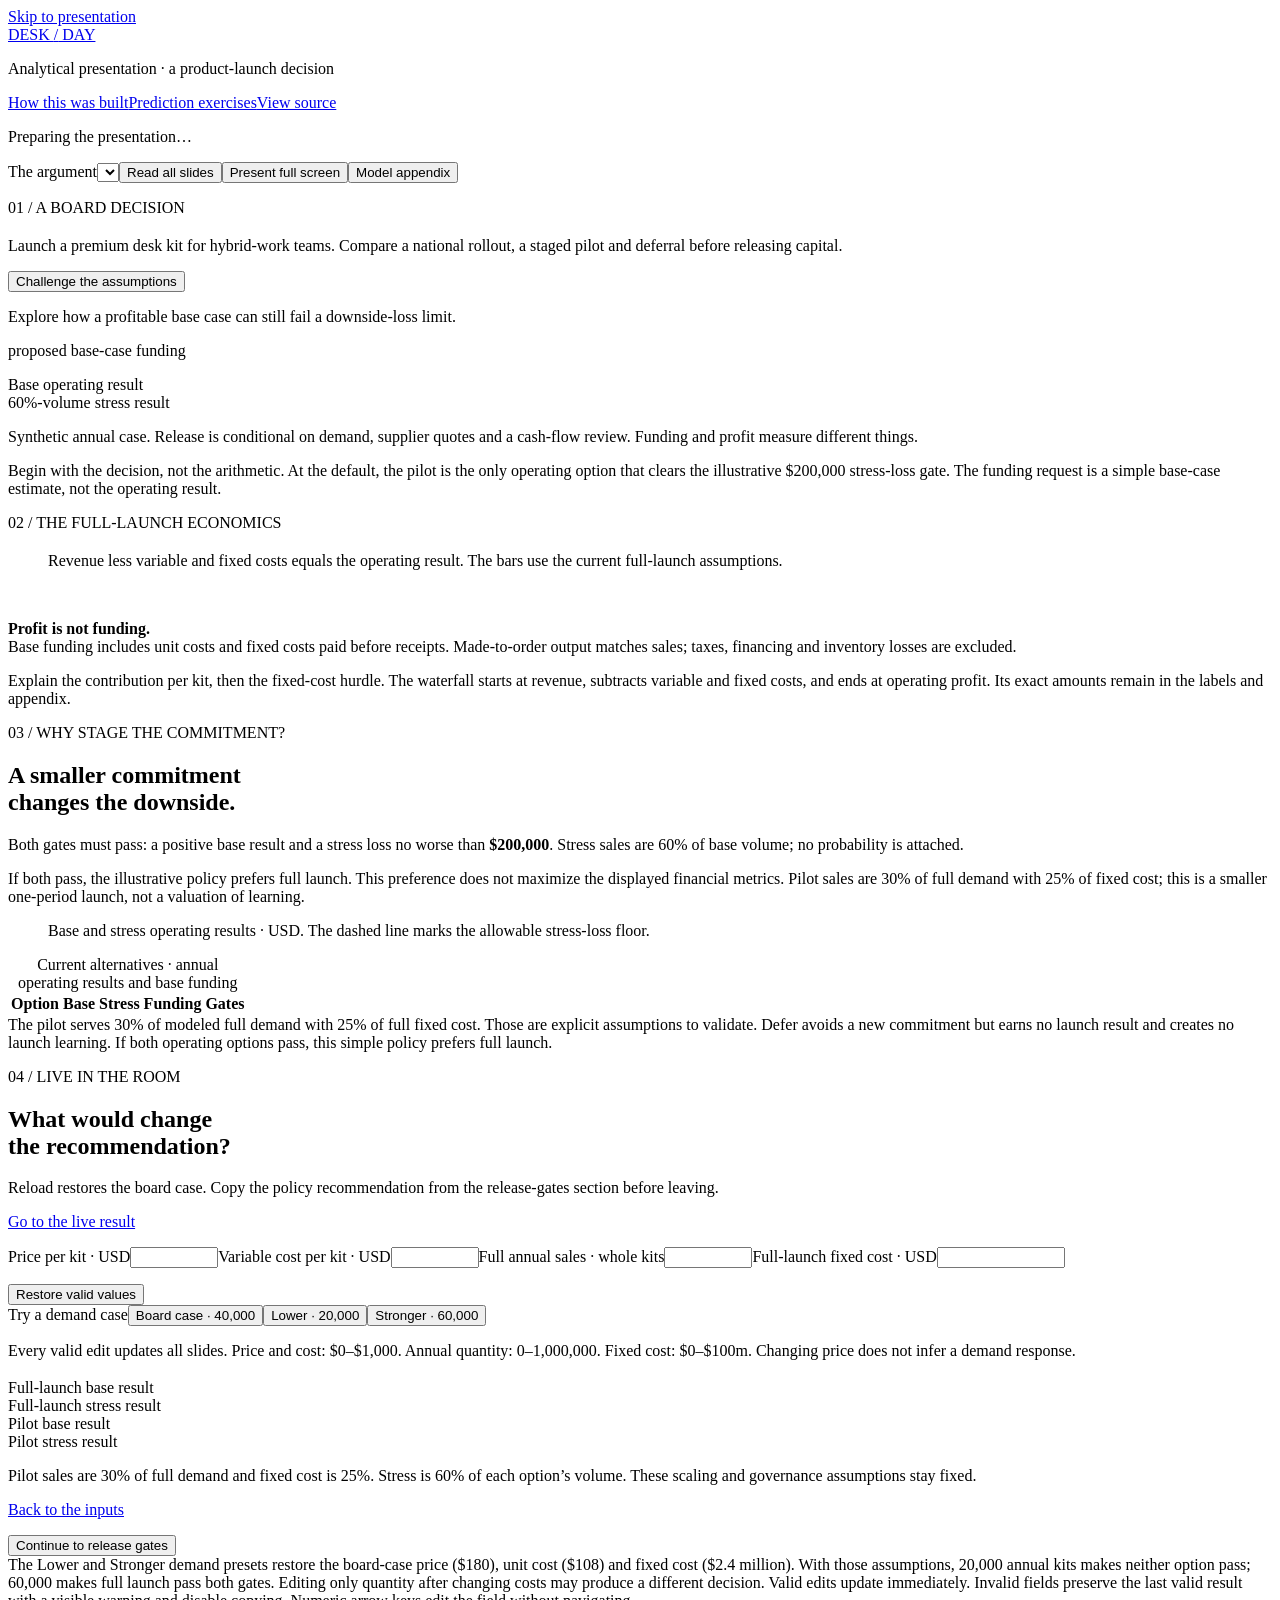
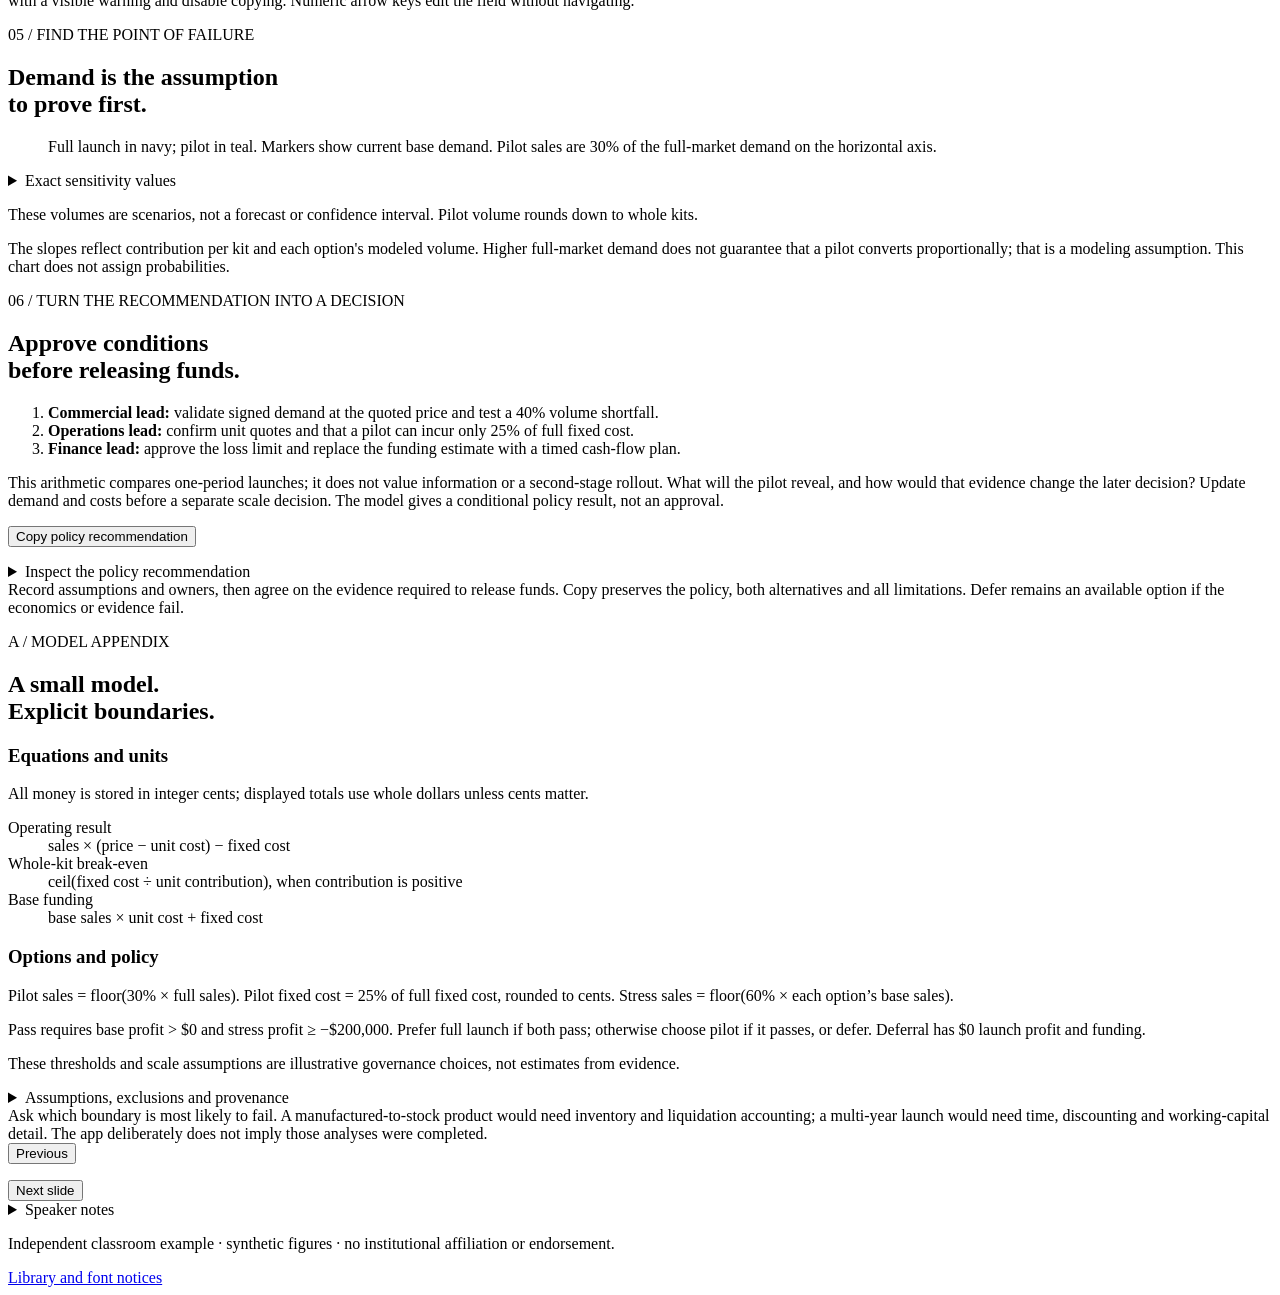
<file: app/index.html>
<!doctype html><html lang="en"><head><meta charset="utf-8"><meta name="viewport" content="width=device-width,initial-scale=1"><meta name="description" content="A synthetic board-level product launch: compare full launch, staged pilot and defer with live assumptions."><title>Desk / Day · Product-launch decision</title></head><body>
<a class="skip" href="#deck">Skip to presentation</a><header class="masthead"><a href="#" class="wordmark">DESK <span>/</span> DAY</a><p>Analytical presentation · a product-launch decision</p><nav><a href="https://github.com/jordanmeyer/bab-example-presentation/blob/main/BUILD-STORY.md">How this was built</a><a href="https://github.com/jordanmeyer/bab-example-presentation/blob/main/BUILD-STORY.md#try-the-experiment">Prediction exercises</a><a href="https://github.com/jordanmeyer/bab-example-presentation">View source</a></nav></header>
<p id="loading" role="status">Preparing the presentation…</p><main inert><div class="deck-toolbar"><label for="slide-select">The argument</label><select id="slide-select" autocomplete="off"></select><button id="reading-mode" class="secondary" aria-pressed="false">Read all slides</button><button id="present" class="secondary">Present full screen</button><button data-slide="6" class="secondary">Model appendix</button><p id="applied-state"></p><p id="reading-status" hidden>All seven sections and speaker notes follow in one document. The selector jumps to a section; edits still update every result.</p></div>
<div id="deck" class="reveal" tabindex="0" aria-label="Seven-slide presentation; focus here and use left or right arrow to navigate"><div class="slides">
<section data-title="The recommendation"><div class="slide-body cover"><div><p class="kicker">01 / A BOARD DECISION</p><h1 id="recommendation"></h1><p class="lede">Launch a premium desk kit for hybrid-work teams. Compare a national rollout, a staged pilot and deferral before releasing capital.</p><p id="recommendation-reason" class="claim"></p><button data-slide="3">Challenge the assumptions</button><p class="learning">Explore how a profitable base case can still fail a downside-loss limit.</p></div><div class="cover-evidence"><p class="small-caps" id="chosen-label"></p><strong id="funding" class="hero-amount"></strong><p>proposed base-case funding</p><dl class="cover-metrics"><dt>Base operating result</dt><dd id="chosen-profit"></dd><dt>60%-volume stress result</dt><dd id="chosen-stress"></dd></dl><p class="fine">Synthetic annual case. Release is conditional on demand, supplier quotes and a cash-flow review. Funding and profit measure different things.</p></div></div><aside class="notes">Begin with the decision, not the arithmetic. At the default, the pilot is the only operating option that clears the illustrative $200,000 stress-loss gate. The funding request is a simple base-case estimate, not the operating result.</aside></section>
<section data-title="The economics"><div class="slide-body"><p class="kicker">02 / THE FULL-LAUNCH ECONOMICS</p><h2 id="economics-title"></h2><p class="lede compact" id="economics-caption"></p><figure><div id="bridge-chart" class="chart"></div><figcaption>Revenue less variable and fixed costs equals the operating result. The bars use the current full-launch assumptions.</figcaption></figure><div class="split-note"><p><strong id="threshold-value"></strong><br><span id="threshold-detail"></span></p><p><strong>Profit is not funding.</strong><br>Base funding includes unit costs and fixed costs paid before receipts. Made-to-order output matches sales; taxes, financing and inventory losses are excluded.</p></div></div><aside class="notes">Explain the contribution per kit, then the fixed-cost hurdle. The waterfall starts at revenue, subtracts variable and fixed costs, and ends at operating profit. Its exact amounts remain in the labels and appendix.</aside></section>
<section data-title="The risk and alternatives"><div class="slide-body"><p class="kicker">03 / WHY STAGE THE COMMITMENT?</p><h2>A smaller commitment<br>changes the downside.</h2><p class="lede compact">Both gates must pass: a positive base result and a stress loss no worse than <strong>$200,000</strong>. Stress sales are 60% of base volume; no probability is attached.</p><p class="policy-note">If both pass, the illustrative policy prefers full launch. This preference does not maximize the displayed financial metrics. Pilot sales are 30% of full demand with 25% of fixed cost; this is a smaller one-period launch, not a valuation of learning.</p><figure><div id="risk-chart" class="chart"></div><figcaption>Base and stress operating results · USD. The dashed line marks the allowable stress-loss floor.</figcaption></figure><div class="table-wrap" tabindex="0" role="region" aria-label="Launch alternatives; scroll horizontally"><table><caption>Current alternatives · annual operating results and base funding</caption><thead><tr><th>Option</th><th>Base</th><th>Stress</th><th>Funding</th><th>Gates</th></tr></thead><tbody id="options-body"></tbody></table></div></div><aside class="notes">The pilot serves 30% of modeled full demand with 25% of full fixed cost. Those are explicit assumptions to validate. Defer avoids a new commitment but earns no launch result and creates no launch learning. If both operating options pass, this simple policy prefers full launch.</aside></section>
<section data-title="Challenge the assumptions"><div class="slide-body"><p class="kicker">04 / LIVE IN THE ROOM</p><h2>What would change<br>the recommendation?</h2><div class="lab-grid"><form id="assumptions" tabindex="-1" autocomplete="off" novalidate><p class="fine">Reload restores the board case. Copy the policy recommendation from the release-gates section before leaving.</p><p><a href="#live-result">Go to the live result</a></p><div class="fields"><label>Price per kit · USD<input id="price" type="number" min="0" max="1000" step="0.01" inputmode="decimal" aria-describedby="price-error"><span id="price-error" class="field-error"></span></label><label>Variable cost per kit · USD<input id="cost" type="number" min="0" max="1000" step="0.01" inputmode="decimal" aria-describedby="cost-error"><span id="cost-error" class="field-error"></span></label><label>Full annual sales · whole kits<input id="quantity" type="number" min="0" max="1000000" step="1" inputmode="numeric" aria-describedby="quantity-error"><span id="quantity-error" class="field-error"></span></label><label>Full-launch fixed cost · USD<input id="fixed" type="number" min="0" max="100000000" step="0.01" inputmode="decimal" aria-describedby="fixed-error"><span id="fixed-error" class="field-error"></span></label></div><p id="form-status" class="fine" role="status"></p><div class="actions"><button id="restore" type="button" class="secondary">Restore valid values</button></div><div class="presets"><span>Try a demand case</span><button type="button" data-preset="0">Board case · 40,000</button><button type="button" data-preset="1">Lower · 20,000</button><button type="button" data-preset="2">Stronger · 60,000</button></div><p class="fine">Every valid edit updates all slides. Price and cost: $0–$1,000. Annual quantity: 0–1,000,000. Fixed cost: $0–$100m. Changing price does not infer a demand response.</p></form><div class="live-result" id="live-result" tabindex="-1"><p class="small-caps" id="live-state"></p><h3 id="live-choice"></h3><p id="live-reason" class="policy-note"></p><strong id="live-profit" class="result-number"></strong><p id="live-caption"></p><dl class="result-math"><dt>Full-launch base result</dt><dd id="full-profit"></dd><dt>Full-launch stress result</dt><dd id="full-stress"></dd><dt>Pilot base result</dt><dd id="pilot-profit"></dd><dt>Pilot stress result</dt><dd id="pilot-stress"></dd></dl><p class="fine">Pilot sales are 30% of full demand and fixed cost is 25%. Stress is 60% of each option’s volume. These scaling and governance assumptions stay fixed.</p><p><a href="#assumptions">Back to the inputs</a></p><button data-slide="5">Continue to release gates</button></div></div></div><aside class="notes">The Lower and Stronger demand presets restore the board-case price ($180), unit cost ($108) and fixed cost ($2.4 million). With those assumptions, 20,000 annual kits makes neither option pass; 60,000 makes full launch pass both gates. Editing only quantity after changing costs may produce a different decision. Valid edits update immediately. Invalid fields preserve the last valid result with a visible warning and disable copying. Numeric arrow keys edit the field without navigating.</aside></section>
<section data-title="Volume sensitivity"><div class="slide-body"><p class="kicker">05 / FIND THE POINT OF FAILURE</p><h2>Demand is the assumption<br>to prove first.</h2><p id="sensitivity-assumptions" class="lede compact"></p><figure><div id="volume-chart" class="chart"></div><figcaption>Full launch in navy; pilot in teal. Markers show current base demand. Pilot sales are 30% of the full-market demand on the horizontal axis.</figcaption></figure><details class="exact"><summary>Exact sensitivity values</summary><div class="table-wrap" tabindex="0" role="region" aria-label="Exact sensitivity values; scroll horizontally"><table><caption>Constant price, unit cost and option-specific fixed cost</caption><thead><tr><th>Full-market kits</th><th>Full launch</th><th>Pilot</th></tr></thead><tbody id="sensitivity-body"></tbody></table></div></details><p class="fine">These volumes are scenarios, not a forecast or confidence interval. Pilot volume rounds down to whole kits.</p></div><aside class="notes">The slopes reflect contribution per kit and each option's modeled volume. Higher full-market demand does not guarantee that a pilot converts proportionally; that is a modeling assumption. This chart does not assign probabilities.</aside></section>
<section data-title="The release gates"><div class="slide-body"><p class="kicker">06 / TURN THE RECOMMENDATION INTO A DECISION</p><h2>Approve conditions<br>before releasing funds.</h2><div class="decision-grid"><div><p id="decision-status" class="decision-status"></p><ol class="next-tests"><li><b>Commercial lead:</b> validate signed demand at the quoted price and test a 40% volume shortfall.</li><li><b>Operations lead:</b> confirm unit quotes and that a pilot can incur only 25% of full fixed cost.</li><li><b>Finance lead:</b> approve the loss limit and replace the funding estimate with a timed cash-flow plan.</li></ol><p class="fine">This arithmetic compares one-period launches; it does not value information or a second-stage rollout. What will the pilot reveal, and how would that evidence change the later decision? Update demand and costs before a separate scale decision. The model gives a conditional policy result, not an approval.</p><button id="copy-record">Copy policy recommendation</button><p id="copy-status" class="fine" role="status"></p></div><div><details class="record"><summary>Inspect the policy recommendation</summary><label for="decision-record">Current valid assumptions and recommendation</label><textarea id="decision-record" readonly rows="17" spellcheck="false"></textarea></details></div></div></div><aside class="notes">Record assumptions and owners, then agree on the evidence required to release funds. Copy preserves the policy, both alternatives and all limitations. Defer remains an available option if the economics or evidence fail.</aside></section>
<section data-title="Model appendix"><div class="slide-body"><p class="kicker">A / MODEL APPENDIX</p><h2>A small model.<br>Explicit boundaries.</h2><div class="appendix-grid"><div><h3>Equations and units</h3><p>All money is stored in integer cents; displayed totals use whole dollars unless cents matter.</p><dl><dt>Operating result</dt><dd>sales × (price − unit cost) − fixed cost</dd><dt>Whole-kit break-even</dt><dd>ceil(fixed cost ÷ unit contribution), when contribution is positive</dd><dt>Base funding</dt><dd>base sales × unit cost + fixed cost</dd></dl><p id="appendix-economics"></p><p id="appendix-threshold"></p></div><div><h3>Options and policy</h3><p>Pilot sales = floor(30% × full sales). Pilot fixed cost = 25% of full fixed cost, rounded to cents. Stress sales = floor(60% × each option’s base sales).</p><p>Pass requires base profit &gt; $0 and stress profit ≥ −$200,000. Prefer full launch if both pass; otherwise choose pilot if it passes, or defer. Deferral has $0 launch profit and funding.</p><p>These thresholds and scale assumptions are illustrative governance choices, not estimates from evidence.</p></div></div><details class="exact"><summary>Assumptions, exclusions and provenance</summary><p>Made-to-order output matches sales; unit costs stay constant at all volumes. Funding assumes all base unit and fixed costs are paid before customer receipts. No inventory write-offs, taxes, financing, timing, cannibalization or price–demand response. The pilot comparison does not value learning or model a second-stage rollout. A stress case is neither a confidence interval nor a worst-case guarantee.</p><p>Every number is synthetic. The original brief and actual simulated planning record are linked in <a href="https://github.com/jordanmeyer/bab-example-presentation/blob/main/BUILD-STORY.md">How this was built</a>. The later revision restores the requested board-level scope.</p></details></div><aside class="notes">Ask which boundary is most likely to fail. A manufactured-to-stock product would need inventory and liquidation accounting; a multi-year launch would need time, discounting and working-capital detail. The app deliberately does not imply those analyses were completed.</aside></section>
</div></div>
<div class="navigation"><button id="previous" class="secondary">Previous</button><p id="slide-status" aria-live="polite"></p><button id="next">Next slide</button></div><details class="context-notes"><summary>Speaker notes</summary><p id="context-note"></p></details></main><footer><p>Independent classroom example · synthetic figures · no institutional affiliation or endorsement.</p><a id="notices" href="./THIRD-PARTY-NOTICES.txt">Library and font notices</a></footer><script type="module" src="./app.js"></script></body></html>
</file>
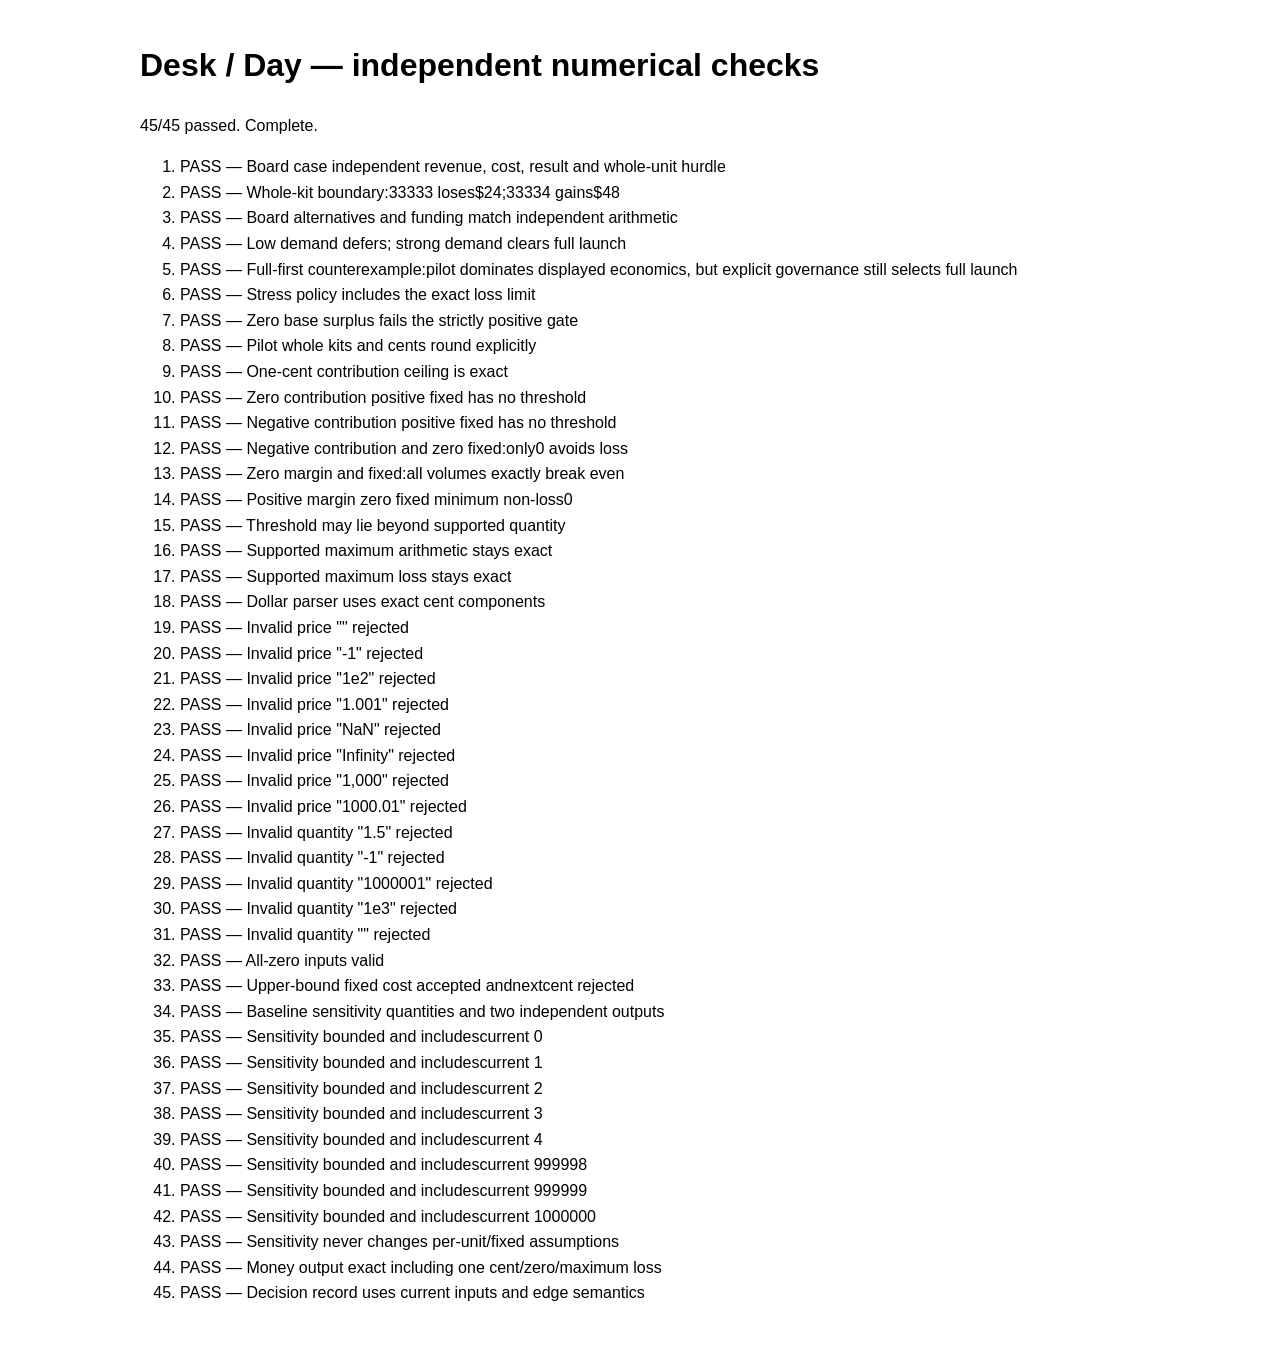
<file: tests/index.html>
<!doctype html><html lang="en"><meta charset="utf-8"><title>Desk / Day numerical checks</title><style>body{font:16px/1.6 Arial;max-width:1000px;margin:40px auto;padding:0 20px}</style><h1>Desk / Day — independent numerical checks</h1><p id="status" role="status">Running…</p><ol id="results"></ol><script type="module" src="./model.test.js"></script></html>
</file>
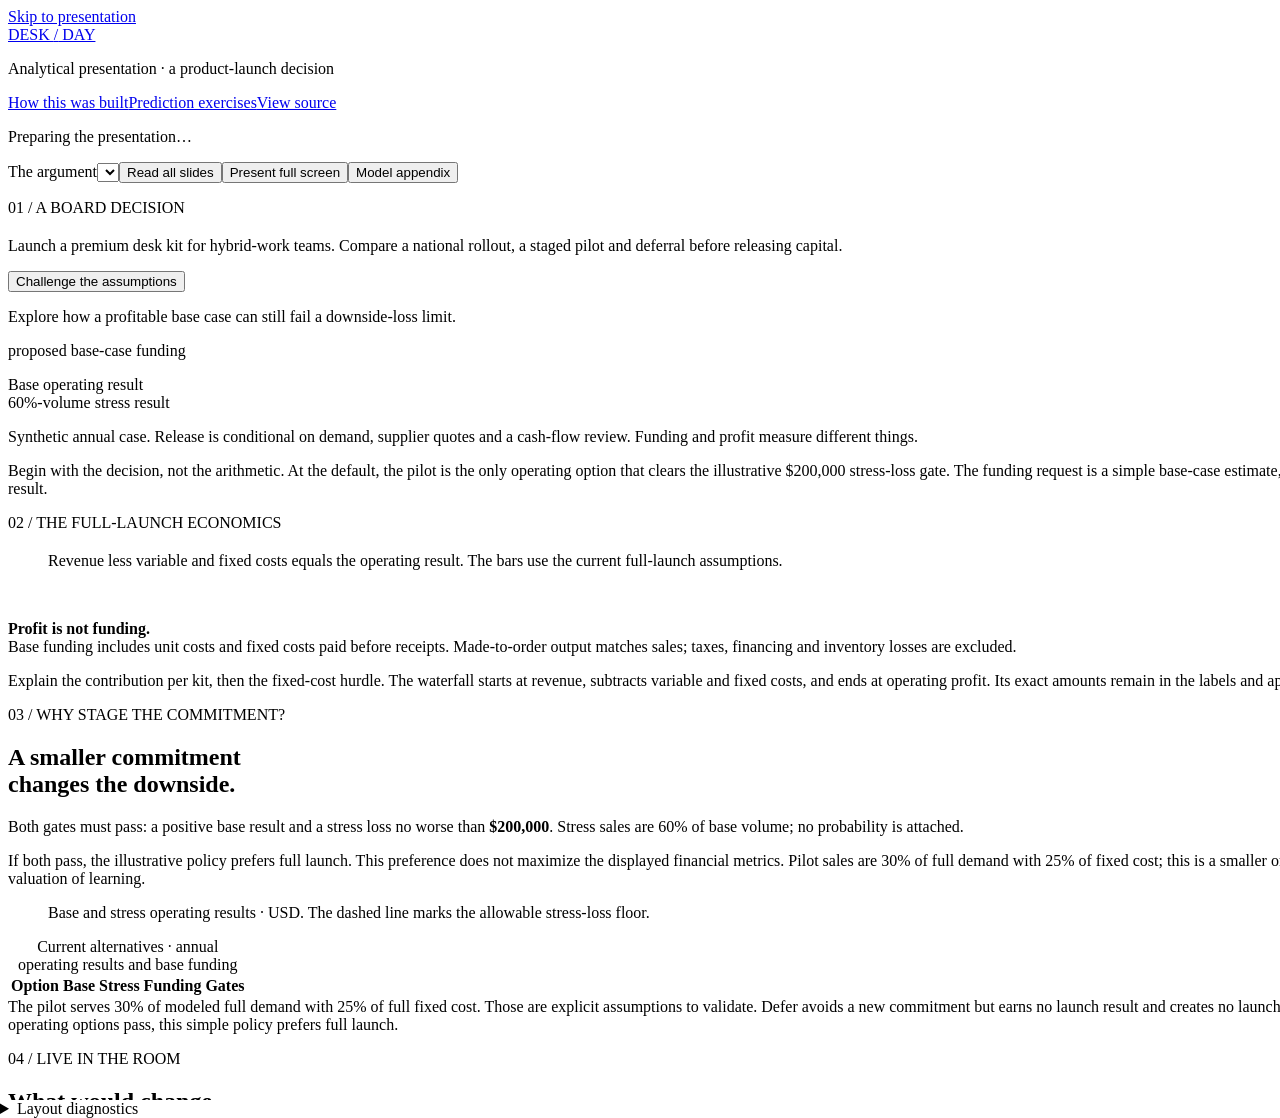
<file: tests/desktop.html>
<!doctype html><html lang="en"><head><meta charset="utf-8"><title>1440px presentation QA</title><style>body{margin:0}iframe{width:1440px;height:1100px;border:0;display:block}pre{white-space:pre-wrap}</style></head><body><iframe title="1440px presentation"></iframe><details><summary>Layout diagnostics</summary><button id="measure">Measure completed layout</button><pre id="qa">Loading…</pre></details><script>
const frame=document.querySelector('iframe');frame.src=location.pathname.includes('/tests/')?'/app/':'./index.html';
async function measure(){const w=frame.contentWindow,d=frame.contentDocument;await d.fonts.ready;document.querySelector('#qa').textContent=JSON.stringify({width:w.innerWidth,scrollWidth:d.documentElement.scrollWidth,height:d.documentElement.scrollHeight,fonts:[...d.fonts].map(f=>({family:f.family,status:f.status})),requests:w.performance.getEntriesByType('resource').map(r=>r.name),controls:[...d.querySelectorAll('button,input,summary,a')].filter(e=>e.getClientRects().length).filter(e=>e.getBoundingClientRect().height<24).map(e=>e.textContent)},null,2);}
frame.addEventListener('load',measure);document.querySelector('#measure').addEventListener('click',measure);
</script></body></html>
</file>
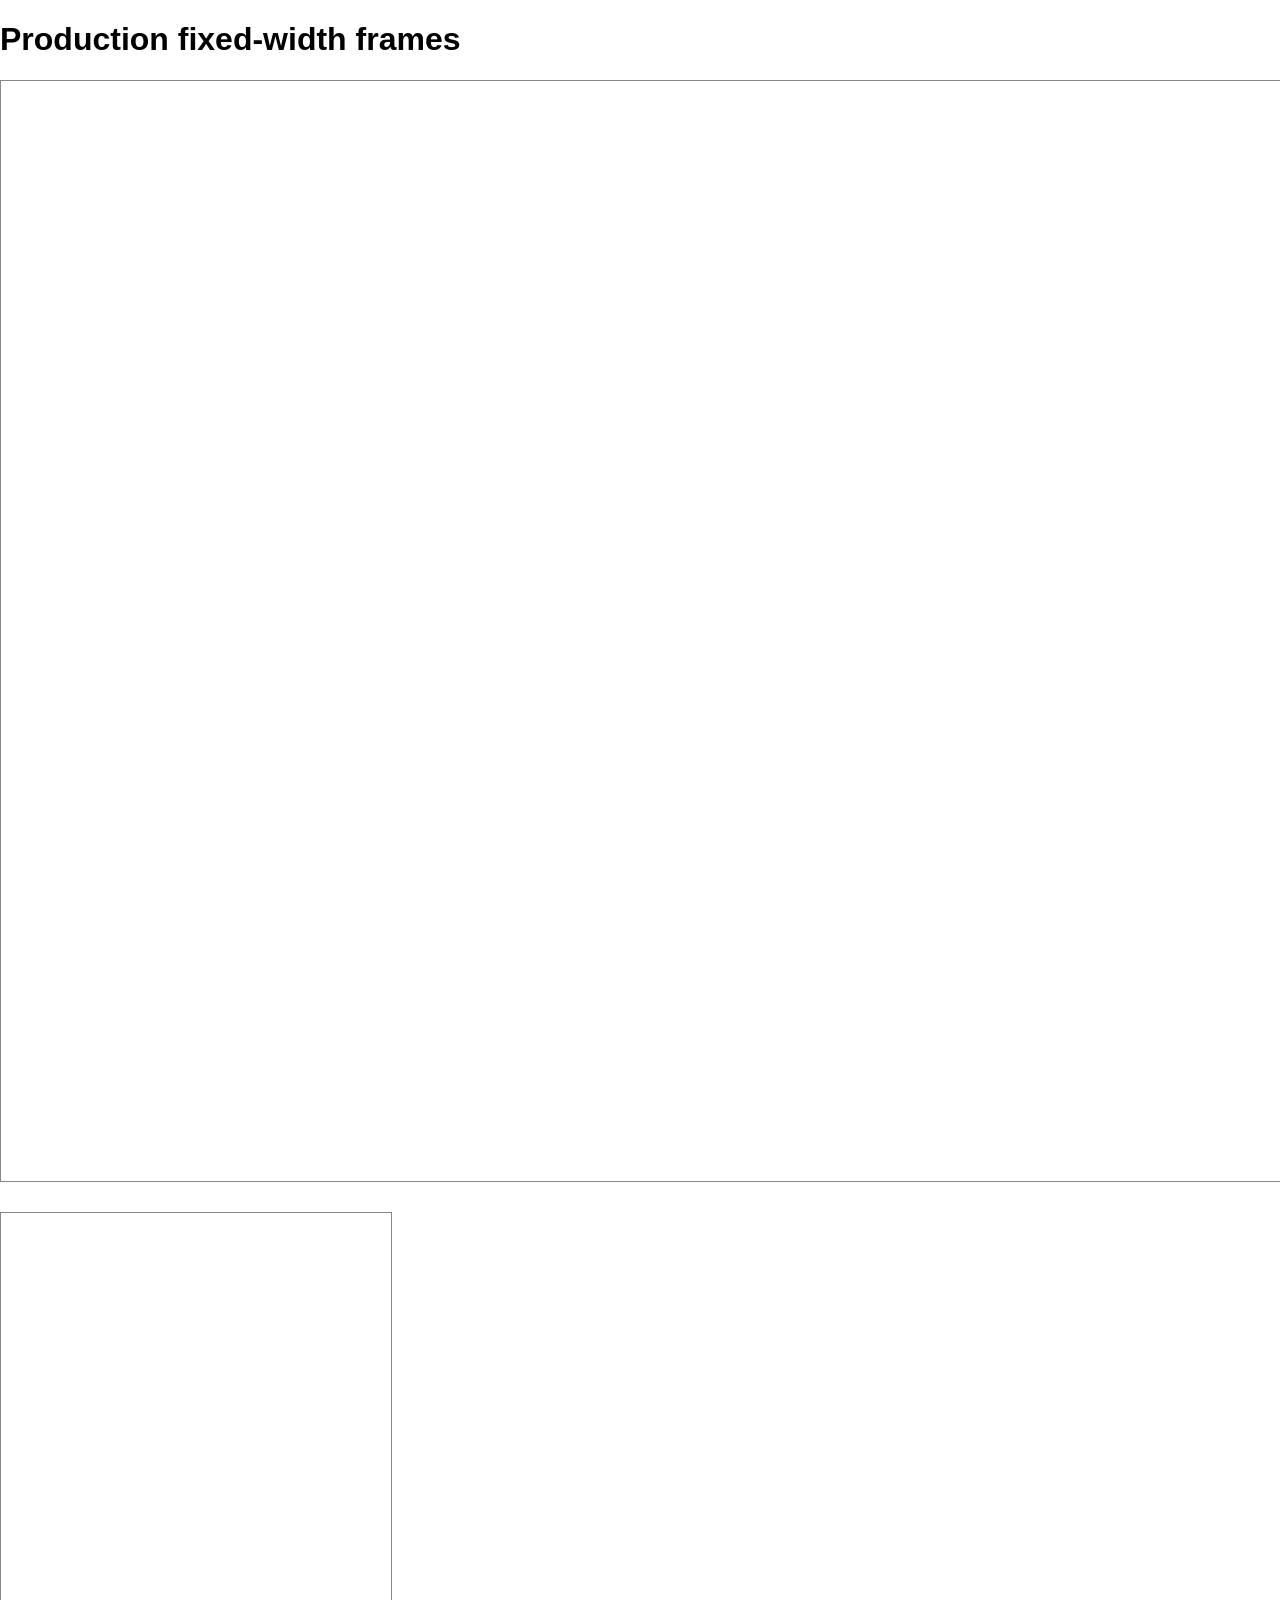
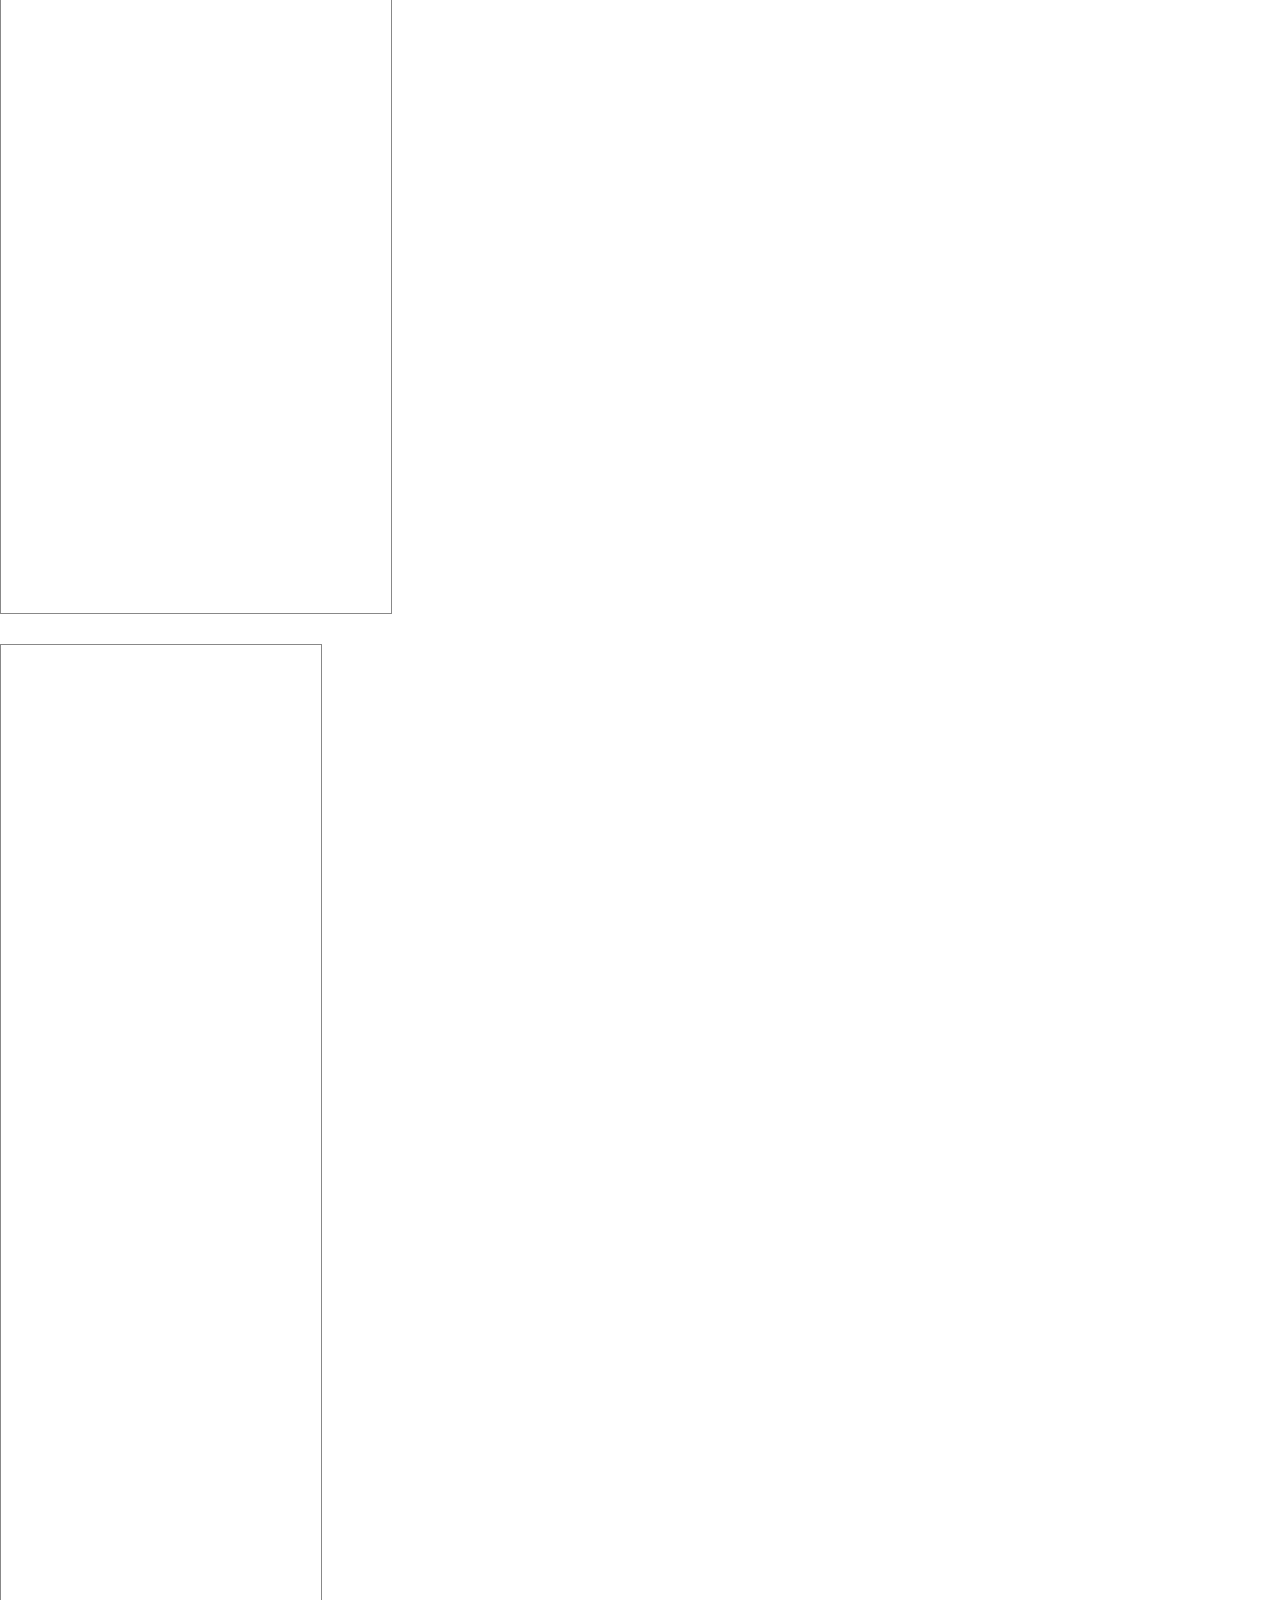
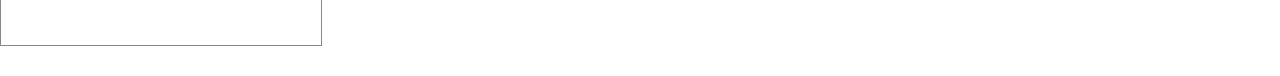
<file: tests/layout.html>
<!doctype html><html lang="en"><meta charset="utf-8"><title>Desk / Day production layouts</title><style>body{margin:0;font:16px Arial}iframe{display:block;border:1px solid #888;margin-bottom:30px}[hidden]{display:none!important}</style><h1>Production fixed-width frames</h1><iframe title="Desktop app" width="1440" height="1100" src="http://127.0.0.1:9518/bab-example-presentation/"></iframe><iframe title="Mobile app" width="390" height="1000" src="http://127.0.0.1:9518/bab-example-presentation/"></iframe><iframe title="Small app" width="320" height="1000" src="http://127.0.0.1:9518/bab-example-presentation/"></iframe><script>const width=new URLSearchParams(location.search).get('width');if(['1440','390','320'].includes(width)){document.querySelector('h1').hidden=true;document.querySelectorAll('iframe').forEach(f=>f.hidden=f.getAttribute('width')!==width);}</script></html>
</file>
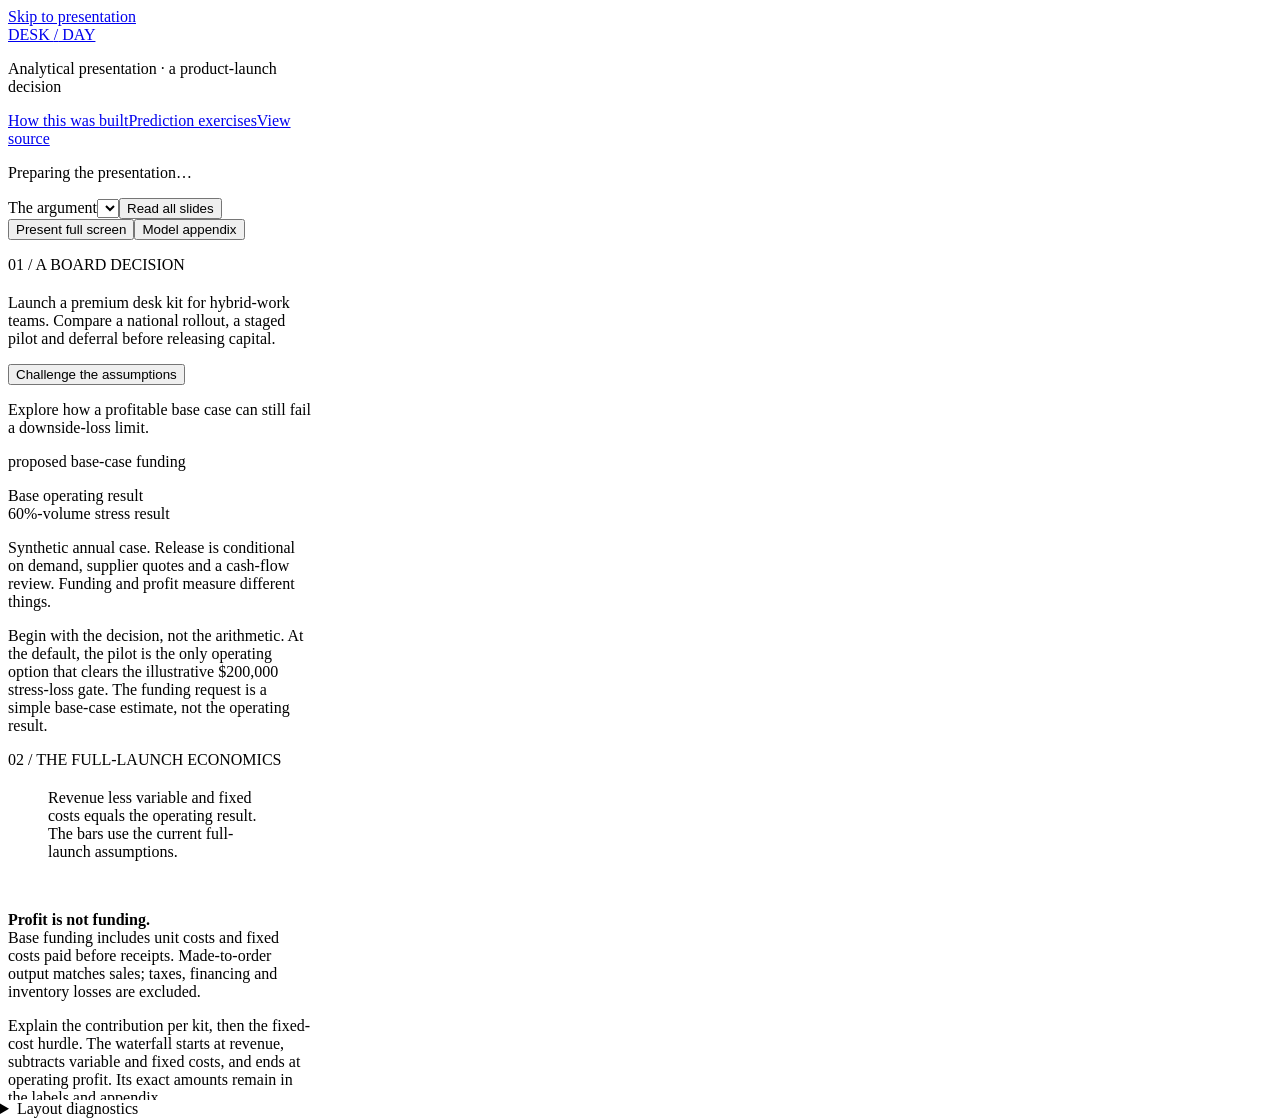
<file: tests/narrow.html>
<!doctype html><html lang="en"><head><meta charset="utf-8"><title>320px presentation QA</title><style>body{margin:0}iframe{width:320px;height:1100px;border:0;display:block}pre{white-space:pre-wrap}</style></head><body><iframe title="320px presentation"></iframe><details><summary>Layout diagnostics</summary><button id="measure">Measure completed layout</button><pre id="qa">Loading…</pre></details><script>
const frame=document.querySelector('iframe');frame.src=location.pathname.includes('/tests/')?'/app/':'./index.html';
async function measure(){const w=frame.contentWindow,d=frame.contentDocument;await d.fonts.ready;document.querySelector('#qa').textContent=JSON.stringify({width:w.innerWidth,scrollWidth:d.documentElement.scrollWidth,height:d.documentElement.scrollHeight,slides:[...d.querySelectorAll('.slides>section')].map(s=>({title:s.dataset.title,visible:!!s.getClientRects().length,inert:s.inert,overflowY:w.getComputedStyle(s).overflowY,clientHeight:s.clientHeight,scrollHeight:s.scrollHeight})),fonts:[...d.fonts].map(f=>({family:f.family,status:f.status})),requests:w.performance.getEntriesByType('resource').map(r=>r.name),controls:[...d.querySelectorAll('button,input,summary,a')].filter(e=>e.getClientRects().length).filter(e=>e.getBoundingClientRect().height<24).map(e=>e.textContent)},null,2);}
frame.addEventListener('load',measure);document.querySelector('#measure').addEventListener('click',measure);
</script></body></html>
</file>
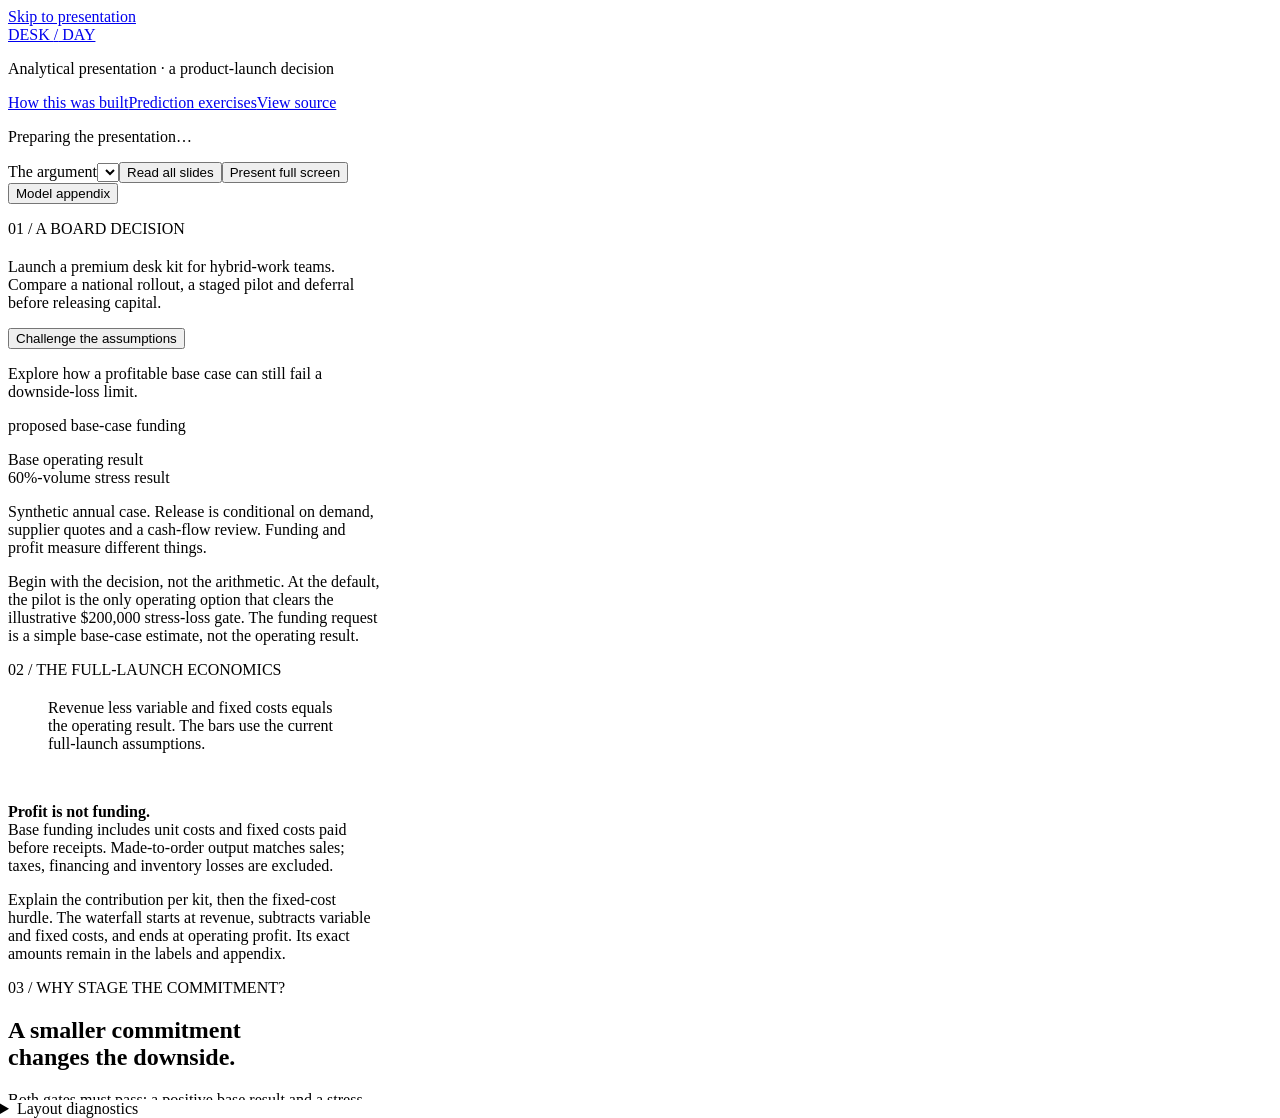
<file: tests/narrow390.html>
<!doctype html><html lang="en"><head><meta charset="utf-8"><title>390px presentation QA</title><style>body{margin:0}iframe{width:390px;height:1100px;border:0;display:block}pre{white-space:pre-wrap}</style></head><body><iframe title="390px presentation"></iframe><details><summary>Layout diagnostics</summary><button id="measure">Measure completed layout</button><pre id="qa">Loading…</pre></details><script>
const frame=document.querySelector('iframe');frame.src=location.pathname.includes('/tests/')?'/app/':'./index.html';
async function measure(){const w=frame.contentWindow,d=frame.contentDocument;await d.fonts.ready;document.querySelector('#qa').textContent=JSON.stringify({width:w.innerWidth,scrollWidth:d.documentElement.scrollWidth,height:d.documentElement.scrollHeight,fonts:[...d.fonts].map(f=>({family:f.family,status:f.status})),requests:w.performance.getEntriesByType('resource').map(r=>r.name),controls:[...d.querySelectorAll('button,input,summary,a')].filter(e=>e.getClientRects().length).filter(e=>e.getBoundingClientRect().height<24).map(e=>e.textContent)},null,2);}
frame.addEventListener('load',measure);document.querySelector('#measure').addEventListener('click',measure);
</script></body></html>
</file>
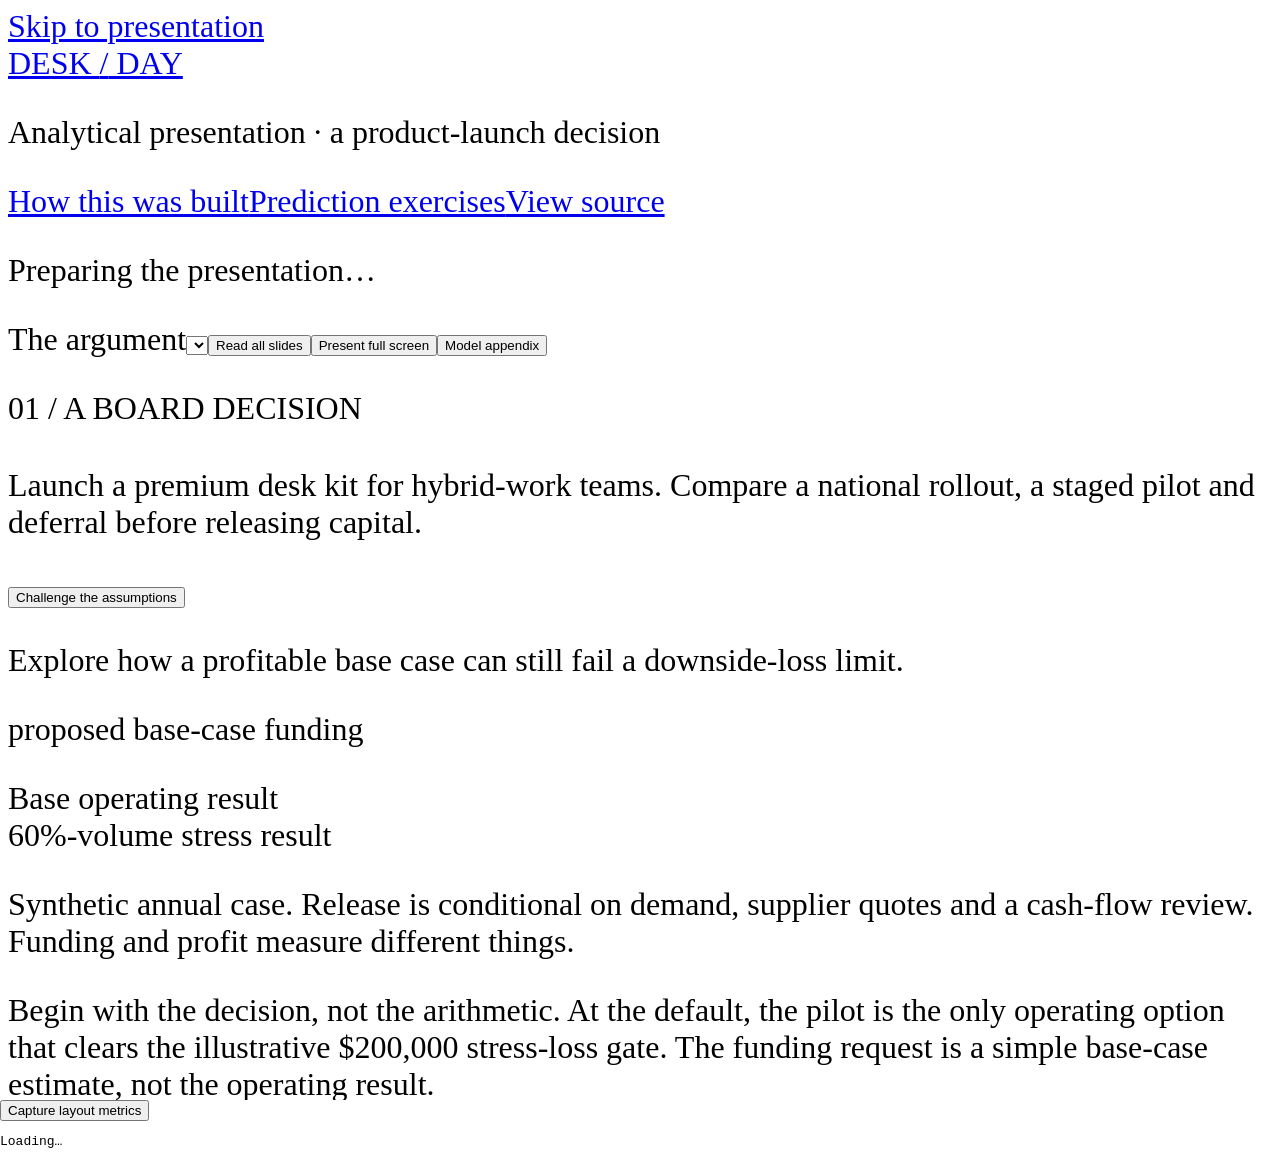
<file: tests/text200.html>
<!doctype html><html lang="en"><head><meta charset="utf-8"><title>200% text presentation QA</title><style>body{margin:0}iframe{width:1280px;height:1100px;border:0;display:block}pre{white-space:pre-wrap}</style></head><body><iframe title="1280px presentation with 200% text"></iframe><button id="measure">Capture layout metrics</button><pre id="qa">Loading…</pre><script>
const frame=document.querySelector('iframe');frame.src=location.pathname.includes('/tests/')?'/app/':'./index.html';
frame.addEventListener('load',()=>{frame.contentDocument.documentElement.style.fontSize='200%';});
document.querySelector('#measure').onclick=()=>{const w=frame.contentWindow,d=frame.contentDocument;document.querySelector('#qa').textContent=JSON.stringify({width:w.innerWidth,scrollWidth:d.documentElement.scrollWidth,rootFont:w.getComputedStyle(d.documentElement).fontSize,deckFont:w.getComputedStyle(d.querySelector('#deck')).fontSize,height:d.documentElement.scrollHeight,reading:d.body.classList.contains('reading'),slides:[...d.querySelectorAll('.slides>section')].map(s=>({title:s.dataset.title,visible:!!s.getClientRects().length,inert:s.inert,hidden:s.hidden,overflowY:w.getComputedStyle(s).overflowY,clientHeight:s.clientHeight,scrollHeight:s.scrollHeight})),charts:[...d.querySelectorAll('.chart svg')].map(s=>({viewBox:s.getAttribute('viewBox'),width:s.getBoundingClientRect().width,font:w.getComputedStyle(s.querySelector('text')).fontSize})),controls:[...d.querySelectorAll('button,input,summary,a,select')].filter(e=>e.getClientRects().length).map(e=>({text:e.textContent||e.id,width:e.getBoundingClientRect().width,height:e.getBoundingClientRect().height}))},null,2);};
</script></body></html>
</file>
